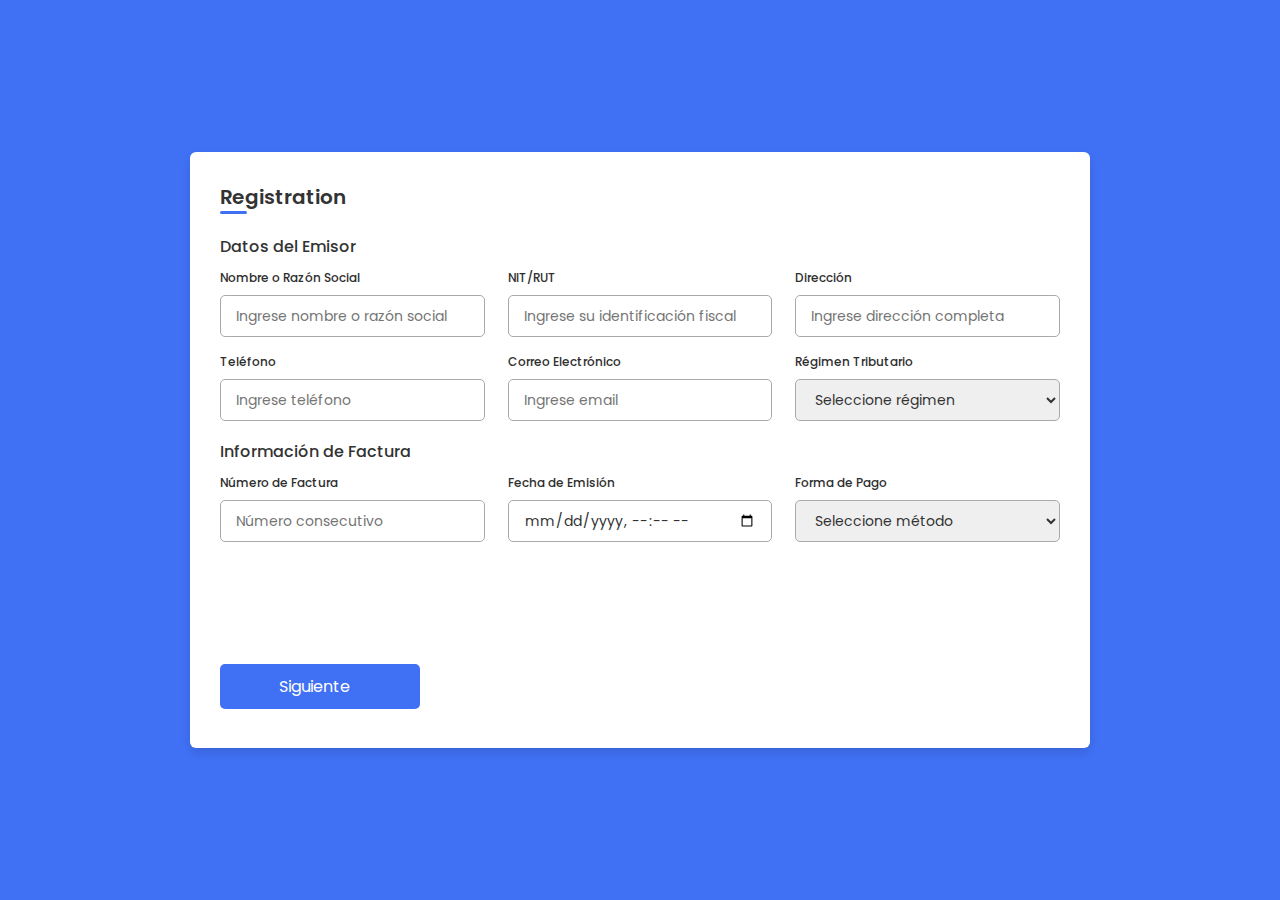
<file: index.html>
<!DOCTYPE html> 
<html lang="es"> 
<head> 
    <meta charset="UTF-8"> 
    <meta http-equiv="X-UA-Compatible" content="IE = edge"> 
    <meta name="viewport" content="width=device-width, initial-scale=1.0">

    <link rel="stylesheet" href="style.css"> 
    
    <link rel="stylesheet" href="https://unicons.iconscout.com/release/v4.0.0/css/line.css">
    
    <title>Responsive Regisration Form </title>
</head> 
<body> 
    <div class="container">
        <header>Registration</header>
        <form action ='#'>
            <div class="form first">
                <div class="trasnmitor details">
                    <span class="title">Datos del Emisor</span>
                    <div class="fields">
                        <div class="input-field">
                            <label>Nombre o Razón Social</label>
                            <input type="text" placeholder="Ingrese nombre o razón social" required>
                        </div>
                        <div class="input-field" id="NIT/RUT">
                            <label>NIT/RUT</label>
                            <input type="text" placeholder="Ingrese su identificación fiscal" required>
                        </div>
                        <div class="input-field">
                            <label>Dirección</label>
                            <input type="text" placeholder="Ingrese dirección completa" required>
                        </div>
                        <div class="input-field" id="Teléfono">
                            <label>Teléfono</label>
                            <input type="tel" placeholder="Ingrese teléfono" required>
                        </div>
                        <div class="input-field" id="Correo Electrónico">
                            <label>Correo Electrónico</label>
                            <input type="email" placeholder="Ingrese email" required>
                        </div>
                        <div class="input-field">
                            <label>Régimen Tributario</label>
                            <select required>
                                <option value="">Seleccione régimen</option>
                                <option value="especial">Régimen Especial</option>
                                <option value="comun">Régimen Común</option>
                                <option value="simplificado">Régimen Simplificado</option>
                            </select>
                        </div>
                    </div>
                </div>

                
                <div class="Facture details">
                    <span class="title">Información de Factura</span>
                    <div class="fields">
                        <div class="input-field" id="Número de Factura">
                            <label>Número de Factura</label>
                            <input type="text" placeholder="Número consecutivo" required>
                        </div>
                        <div class="input-field">
                            <label>Fecha de Emisión</label>
                            <input type="datetime-local" required>
                        </div>
                        <div class="input-field">
                            <label>Forma de Pago</label>
                            <select required>
                                <option value="">Seleccione método</option>
                                <option value="efectivo">Efectivo</option>
                                <option value="tarjeta">Tarjeta</option>
                                <option value="transferencia">Transferencia</option>
                                <option value="credito">Crédito</option>
                            </select>
                        </div>
                    </div>
                    <button class="nextBtn">
                        <span class="btnText">Siguiente</span>
                        <i class="uil uil-navigator"></i>
                    </button>
                </div>
            </div>
            

            <div class="form second">
                <div class="receiver">
                    <span class="title">Datos del Receptor</span>
                    <div class="fields">
                        <div class="input-field">
                            <label>Nombre o Razón Social</label>
                            <input type="text" placeholder="Nombre del cliente" required>
                        </div>
                        <div class="input-field">
                            <label>Identificación Fiscal</label>
                            <input type="text" placeholder="NIT/RUT del cliente" required>
                        </div>
                        <div class="input-field">
                            <label>Dirección</label>
                            <input type="text" placeholder="Dirección del cliente" required>
                        </div>
                        <div class="input-field" id="Correo Electrónicoo">
                            <label>Correo Electrónico</label>
                            <input type="emaill" placeholder="Email del cliente" required>
                        </div>
                    </div>
                </div>
            
                <div class="product details">
                    <span class="title">Detalle de Productos/Servicios</span>
                    <div class="fields">
                        <div class="input-field">
                            <label>Descripción</label>
                            <input type="text" placeholder="Descripción del producto" required>
                        </div>
                        <div class="input-field">
                            <label>Cantidad</label>
                            <input type="number" placeholder="Cantidad" required>
                        </div>
                        <div class="input-field">
                            <label>Precio Unitario</label>
                            <input type="number" placeholder="Precio por unidad" required>
                        </div>
                        <div class="input-field">
                            <label>IVA (%)</label>
                            <input type="number" placeholder="Porcentaje de IVA" required>
                        </div>
                        <div class="input-field">
                            <label>Descuento (%)</label>
                            <input type="number" placeholder="Porcentaje de descuento">
                        </div>
                        <div class="input-field">
                            <label>Total</label>
                            <input type="number" readonly>
                        </div>
                    </div>

                   <div class="buttons">
                    <div class="backBtn">
                        <span class="btnText">Back</span>
                        <i class="uil uil-navigator"></i>
                    </div>
 
                    <button class="submit">
                         <span class="submit">Submit</span> 
                         <i class="uil uil-navigator"></i>
                    </button>                                  
               </div>
           </div>
        </form>
    </div>


    <script src="script.js"></script>
</body> 
</html>
</file>
<file: style.css>
@import url('https://fonts.googleapis.com/css2?family=Poppins:wght@200;300;400;500;600&display=swap');
*{
    margin: 0;
    padding: 0;
    box-sizing: border-box;
    font-family: 'Poppins', sans-serif;
}


body{
    min-height: 100vh;
    display: flex;
    align-items:center;
    justify-content: center;
    background: #4070f4;
}

.container{
    position: relative;
    max-width: 900px;
    width:100%;
    border-radius: 6px;
    padding:30px;
    margin:0 15px;
    background-color: #fff;
    box-shadow: 0 5px 10px rgba(0, 0,0,0.1);
}

.container header{
    position: relative;
    font-size: 20px;
    font-weight: 600;
    color: #333;
}


.container header::before{
    content: "";
    position: absolute;
    left:0;
    bottom: -2px;
    height:3px;
    width:27px;
    border-radius: 8px ;
    background-color: #4070f4;
}

.container form{
    position: relative;
    margin-top: 16px;
    min-height: 490px;
    background-color: #f2f2f2;
    overflow: hidden;
}

.container form .form{
    position:absolute;
    background-color: #fff;
    transition: 0.3s ease;
}

.container form .form.second{
    opacity: 0;
    pointer-events: none;
    transform: translateX(100%);
}

form.secActive .form.second{
    opacity: 1;
    pointer-events: auto;
    transform: translateX(0);
}

form.secActive .form.first{
    opacity: 0;
    pointer-events: none;
    transform: translateX(-100%);
}

.container form .title{
    display: block;
    margin-bottom: 8px;
    font-size: 16px;
    font-weight: 500;
    margin:6px 0;
    color: #333;
}
.container form .fields{
    display: flex;
    align-items: center;
    justify-content: space-between;
    flex-wrap: wrap;
}

.form .fields .input-field{
    display: flex;
    width: calc(100% / 3 - 15px);
    flex-direction: column;
    margin: 4px 0;
}

.input-field label{
    font-size: 12px;
    font-weight: 500;
    color: #2e2e2e;
}

.input-field input{
    outline: none;
    font-size: 14px;
    font-weight: 400;
    color: #333;
    border-radius: 5px;
    border: 1px solid #aaa;
    padding: 0 15px;
    height:42px;
    margin:8px 0;
}

.input-field input:is(:focus, :valid){
    box-shadow: 0 3px 6px rgba(0, 0,0,0.13);
}

.input-field input[type="date"]{
    color: #707070;
}
    
.input-field input[type="date"]:valid{
    color: #333;
}
    
.container form button, .backBtn{
    display:flex;
    align-items: center;
    justify-content: center;
    height: 45px;
    max-width: 200px;
    width: 100%;
    border: none;
    outline: none;
    color: #ffff;
    border-radius: 5px;
    margin: 25px 0;
    background-color: #4070f4;
    transition: all 0.3s linear;
    cursor: pointer;
}

.container form button,
.container form .backBtn{
    font-size: 16px;
    font-weight: 400;

}


form button:hover{
    background-color: #265df2;
}

form button i,
form .backBtn i{
    margin: 0 6px;
}

form .backBtn i{
    transform: rotate(180deg);
}

form .buttons{
    display: flex;
    align-items: center;
}
.form.first .nextBtn {
    margin-top: 110px;
}

form .buttons button, .backBtn{
    margin-right: 14px;
}


.input-field select {
    outline: none;
    font-size: 14px;
    font-weight: 400;
    color: #333;
    border-radius: 5px;
    border: 1px solid #aaa;
    padding: 0 15px;
    height: 42px;
    margin: 8px 0;
}

.input-field select:is(:focus){
    box-shadow: 0 3px 6px rgba(0,0,0,0.13);
}


.input-field input[readonly] {
    background-color: #f5f5f5;
    cursor: not-allowed;
}


@media (max-width: 750px){
    .container form{
        overflow-y: scroll;
    }
    .container form::-webkit-scrollbar{
        display: none;
    }
    form .fields .input-field{
        width: calc(100% / 2 - 15px);
    }
}

@media (max-width: 550px){
    form .fields .input-field{
        width: 100%;
    }
}
</file>
